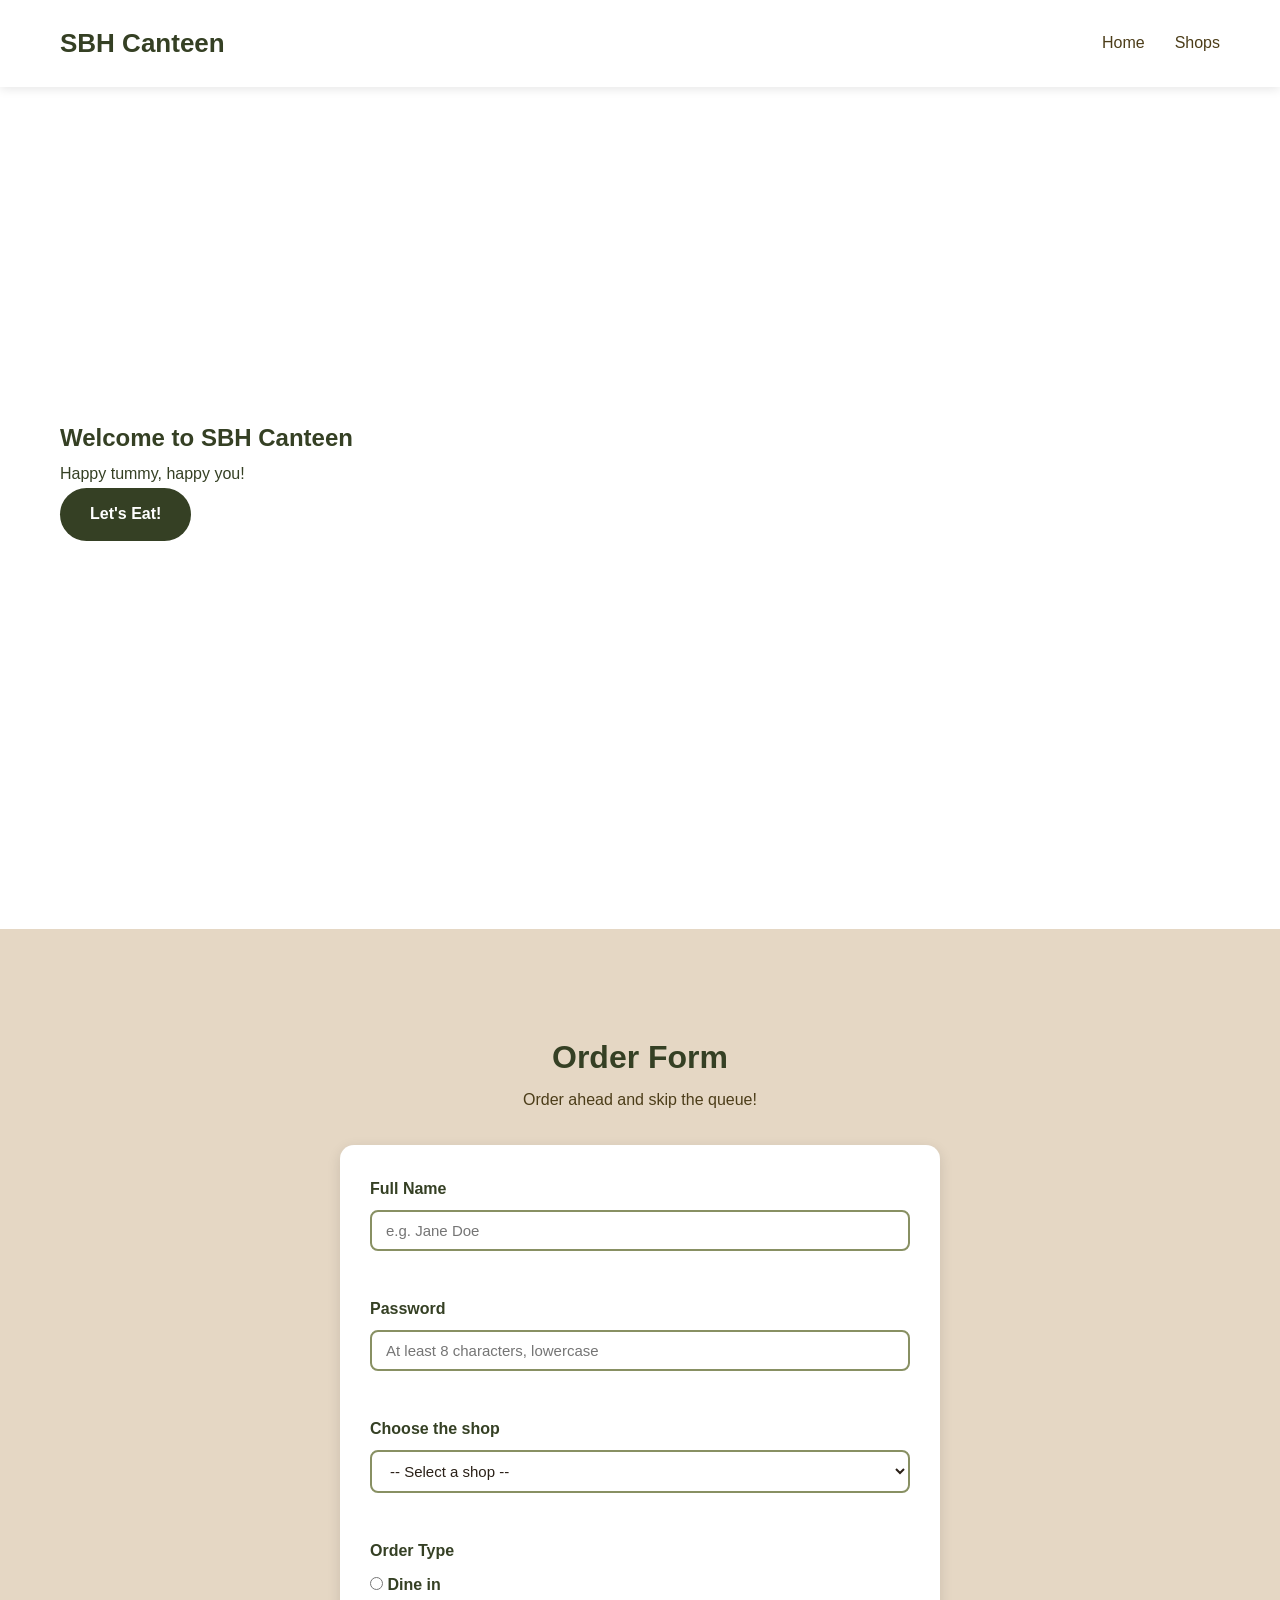
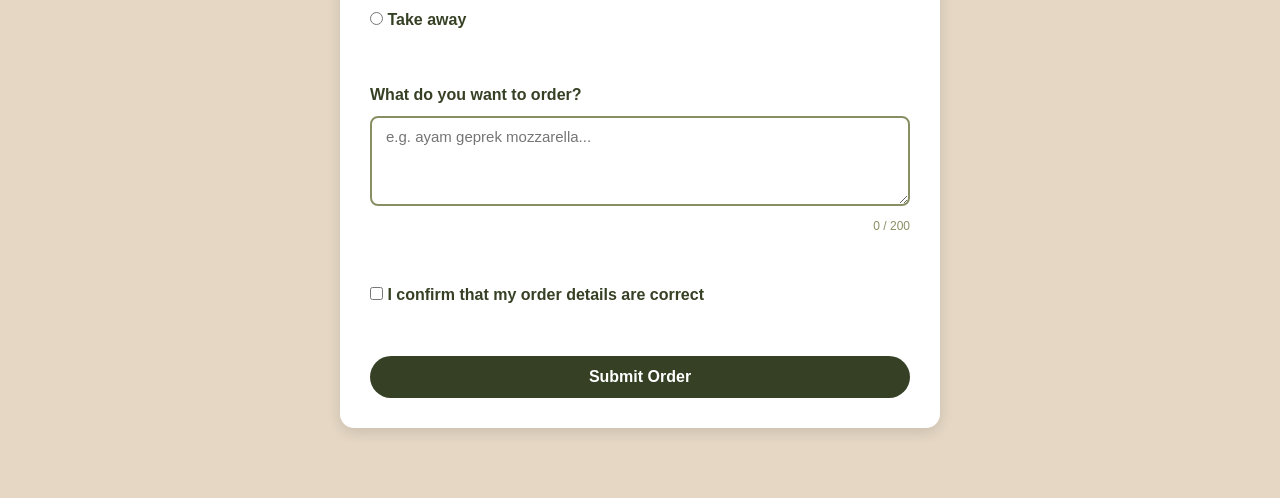
<file: index.html>
<!DOCTYPE html>
<html lang= "en">
    <head>
        <meta charset="Utf-8">
        <meta name="viewport" content="width=device-width, initial-scale=1.0">
        <title> SBH Canteen </title>
        <link rel="stylesheet" href="https://cdnjs.cloudflare.com/ajax/libs/font-awesome/6.4.0/css/all.min.css">
        <link href="https://fonts.googleapis.com/css2?family=Playfair+Display:wght@700&family=Poppins&display=swap" rel="stylesheet">
        <link rel="stylesheet" href="style.css">

        <!-- Styles for the Order form -->
        <style>
            html { scroll-behavior: smooth; }
 
            .order{
                background-color: var(--light-color);
                padding: 100px 0 70px;
                scroll-margin-top: 60px;
            }
 
            .order h2{
                text-align: center;
                font-size: 2rem;
                color: var(--primary-color);
            }
 
            .order .subtitle{
                text-align: center;
                margin-bottom: 30px;
                color: var(--dark-color);
            }
 
            .order-form{
                max-width: 600px;
                margin: 0 auto;
                background-color: var(--white);
                padding: 30px;
                border-radius: 14px;
                box-shadow: 0 4px 14px rgba(0, 0, 0, 0.12);
            }
 
            .form-group{
                margin-bottom: 20px;
            }
 
            .form-group > label,
            .form-group > .label{
                display: block;
                font-weight: bold;
                margin-bottom: 6px;
                color: var(--primary-color);
            }
 
            .order-form input[type="text"],
            .order-form input[type="password"],
            .order-form select,
            .order-form textarea{
                width: 100%;
                padding: 10px 14px;
                border: 2px solid var(--secondary-color);
                border-radius: 8px;
                font-size: 15px;
                color: var(--text-color);
                background-color: var(--white);
            }
 
            .order-form textarea{
                resize: vertical;
                min-height: 90px;
            }
 
            .order-form input:focus,
            .order-form select:focus,
            .order-form textarea:focus{
                outline: none;
                border-color: var(--primary-color);
            }
 
            .order-form .invalid{
                border-color: #b3261e;
            }
 
            .option{
                display: inline-flex;
                align-items: center;
                gap: 8px;
                margin-right: 22px;
                cursor: pointer;
            }
 
            .option input{
                accent-color: var(--primary-color);
            }
 
            .error{
                display: block;
                min-height: 20px;
                margin-top: 4px;
                font-size: 13px;
                color: #b3261e;
            }
 
            .char-count{
                display: block;
                text-align: right;
                font-size: 12px;
                color: var(--secondary-color);
            }
 
            .order-form .btn{
                width: 100%;
                font-size: 16px;
            }
 
            .success{
                display: none;
                margin-top: 18px;
                padding: 14px;
                border-radius: 8px;
                background-color: #e3f1dd;
                color: var(--primary-color);
                text-align: center;
                font-weight: bold;
            }
        </style>
    </head>
    <body>
        <main>
            <nav>
                <a href="index.html">Home</a>
                <a href="shops.html">Shops</a>
            </nav>
        </main>
        <nav class="navbar">
            <div class="container nav-container">
                <a href="#" class="logo">SBH Canteen</a>
                <div class="chicken">
                    <i class="fa-solid fa-bars"></i>
                </div>
                <ul class="nav-links">
                    <li><a href="index.html">Home</a></li>
                    <li><a href="shops.html">Shops</a></li>
                </ul>
            </div>
        </nav>

        <!-- Hero Section -->
        <section class="hero">
            <div class="container">
                <div class="hero-content">
                    <h1>Welcome to SBH Canteen</h1>
                    <p>Happy tummy, happy you!</p>
                    <div class="hero-btns">
                        <a href="shops.html" class="btn" id="letsEat">Let's Eat!</a>
                    </div>
                </div>
            </div>
        </section>

         <!-- Order Form Section -->
        <section class="order" id="order">
            <div class="container">
                <h2>Order Form</h2>
                <p class="subtitle">Order ahead and skip the queue!</p>
 
                <form class="order-form" id="orderForm" novalidate>
 
                    <!-- a. Text input -->
                    <div class="form-group">
                        <label for="fullname">Full Name</label>
                        <input type="text" id="fullname" name="fullname" placeholder="e.g. Jane Doe">
                        <span class="error" id="err-fullname"></span>
                    </div>
 
                    <!-- b. Password input -->
                    <div class="form-group">
                        <label for="password">Password</label>
                        <input type="password" id="password" name="password" placeholder="At least 8 characters, lowercase">
                        <span class="error" id="err-password"></span>
                    </div>
 
                    <!-- f. Selection -->
                    <div class="form-group">
                        <label for="menu">Choose the shop</label>
                        <select id="menu" name="menu">
                            <option value="">-- Select a shop --</option>
                            <option value="Lunch Box">Lunch Box</option>
                            <option value="Kantin Nazriel">Kantin Nazriel</option>
                            <option value="Chicken Campus">Chicken Campus</option>
                            <option value="Ayam Bakar & Penyet Cinta">Ayam Bakar & Penyet Cinta</option>
                            <option value="Warung Sehati SBH">Warung Sehati SBH</option>
                        </select>
                        <span class="error" id="err-menu"></span>
                    </div>
 
                    <!-- d. Radio -->
                    <div class="form-group">
                        <span class="label">Order Type</span>
                        <label class="option"><input type="radio" name="service" value="Dine in"> Dine in</label>
                        <label class="option"><input type="radio" name="service" value="Take away"> Take away</label>
                        <span class="error" id="err-service"></span>
                    </div>
 
                    <!-- c. Text area -->
                    <div class="form-group">
                        <label for="notes">What do you want to order?</label>
                        <textarea id="notes" name="notes" maxlength="200" placeholder="e.g. ayam geprek mozzarella..."></textarea>
                        <span class="char-count" id="notesCount">0 / 200</span>
                        <span class="error" id="err-notes"></span>
                    </div>
 
                    <!-- e. Checkbox -->
                    <div class="form-group">
                        <label class="option">
                            <input type="checkbox" id="agree" name="agree">
                            I confirm that my order details are correct
                        </label>
                        <span class="error" id="err-agree"></span>
                    </div>
 
                    <!-- g. Submit button -->
                    <button type="submit" class="btn">Submit Order</button>
 
                    <div class="success" id="successMsg"></div>
                </form>
            </div>
        </section>
 
        <script>
            /* ---------- Navbar (hamburger + Let's Eat button) ---------- */
            const chicken = document.querySelector(".chicken");
            const navLinks = document.querySelector(".nav-links");
            const letsEat = document.getElementById("letsEat");
 
            chicken.addEventListener("click", () => {
                navLinks.classList.toggle("active");
            });
 
            letsEat.addEventListener("click", (e) => {
                e.preventDefault();               // stop the link from opening menu.html
                navLinks.classList.add("active"); // open the navigation bar
            });
 
            /* ---------- Order form validation ---------- */
            const form = document.getElementById("orderForm");
            const fullname = document.getElementById("fullname");
            const password = document.getElementById("password");
            const shop = document.getElementById("shop");
            const order = document.getElementById("order");
            const agree = document.getElementById("agree");
            const notesCount = document.getElementById("notesCount");
            const successMsg = document.getElementById("successMsg");
 
            function showError(key, message, field) {
                document.getElementById("err-" + key).textContent = message;
                if (field) field.classList.toggle("invalid", message !== "");
            }
 
            function validateForm() {
                let valid = true;
 
                // Text input
                const name = fullname.value.trim();
                let msg = "";
                if (name === "") msg = "Please enter your name.";
                else if (name.length < 3) msg = "Name must be at least 3 characters.";
                else if (!/^[A-Za-z\s.'-]+$/.test(name)) msg = "Name can only contain letters.";
                showError("fullname", msg, fullname);
                if (msg) valid = false;
 
                // Password input
                const pass = password.value;
                msg = "";
                if (pass === "") msg = "Please enter a password.";
                else if (pass.length < 8) msg = "Password must be at least 8 letters.";
                else if (!/[A-Z]/.test(pass) || !/\d/.test(pass)) msg = "Password must contain 8 lowercase letters.";
                showError("password", msg, password);
                if (msg) valid = false;
 
                // Selection
                msg = shop.value === "" ? "Please choose a shop." : "";
                showError("shop", msg, shop);
                if (msg) valid = false;
 
                // Radio
                msg = form.querySelector('input[name="service"]:checked') ? "" : "Please choose dine in or take away.";
                showError("service", msg);
                if (msg) valid = false;
 
                // Text area
                msg = notes.value.length > 200 ? "Notes cannot be longer than 200 characters." : "";
                showError("notes", msg, notes);
                if (msg) valid = false;
 
                // Checkbox
                msg = agree.checked ? "" : "You need to confirm your order details.";
                showError("agree", msg);
                if (msg) valid = false;
 
                return valid;
            }
 
            notes.addEventListener("input", () => {
                notesCount.textContent = notes.value.length + " / 200";
            });
 
            form.addEventListener("submit", (e) => {
                e.preventDefault();
                successMsg.style.display = "none";
 
                if (validateForm()) {
                    const service = form.querySelector('input[name="service"]:checked').value;
                    successMsg.textContent =
                        "Thank you, " + fullname.value.trim() + "! Your order for " +
                        shop.value + " (" + service + ") has been received.";
                    successMsg.style.display = "block";
                    form.reset();
                    notesCount.textContent = "0 / 200";
                }
            });
 
            // Clear an error as soon as the user fixes the field
            form.addEventListener("input", () => {
                if (successMsg.style.display === "block") return;
            });
            [fullname, password, menu, notes].forEach((field) => {
                field.addEventListener("input", () => field.classList.remove("invalid"));
            });
        </script>
    </body>
</html>
</file>
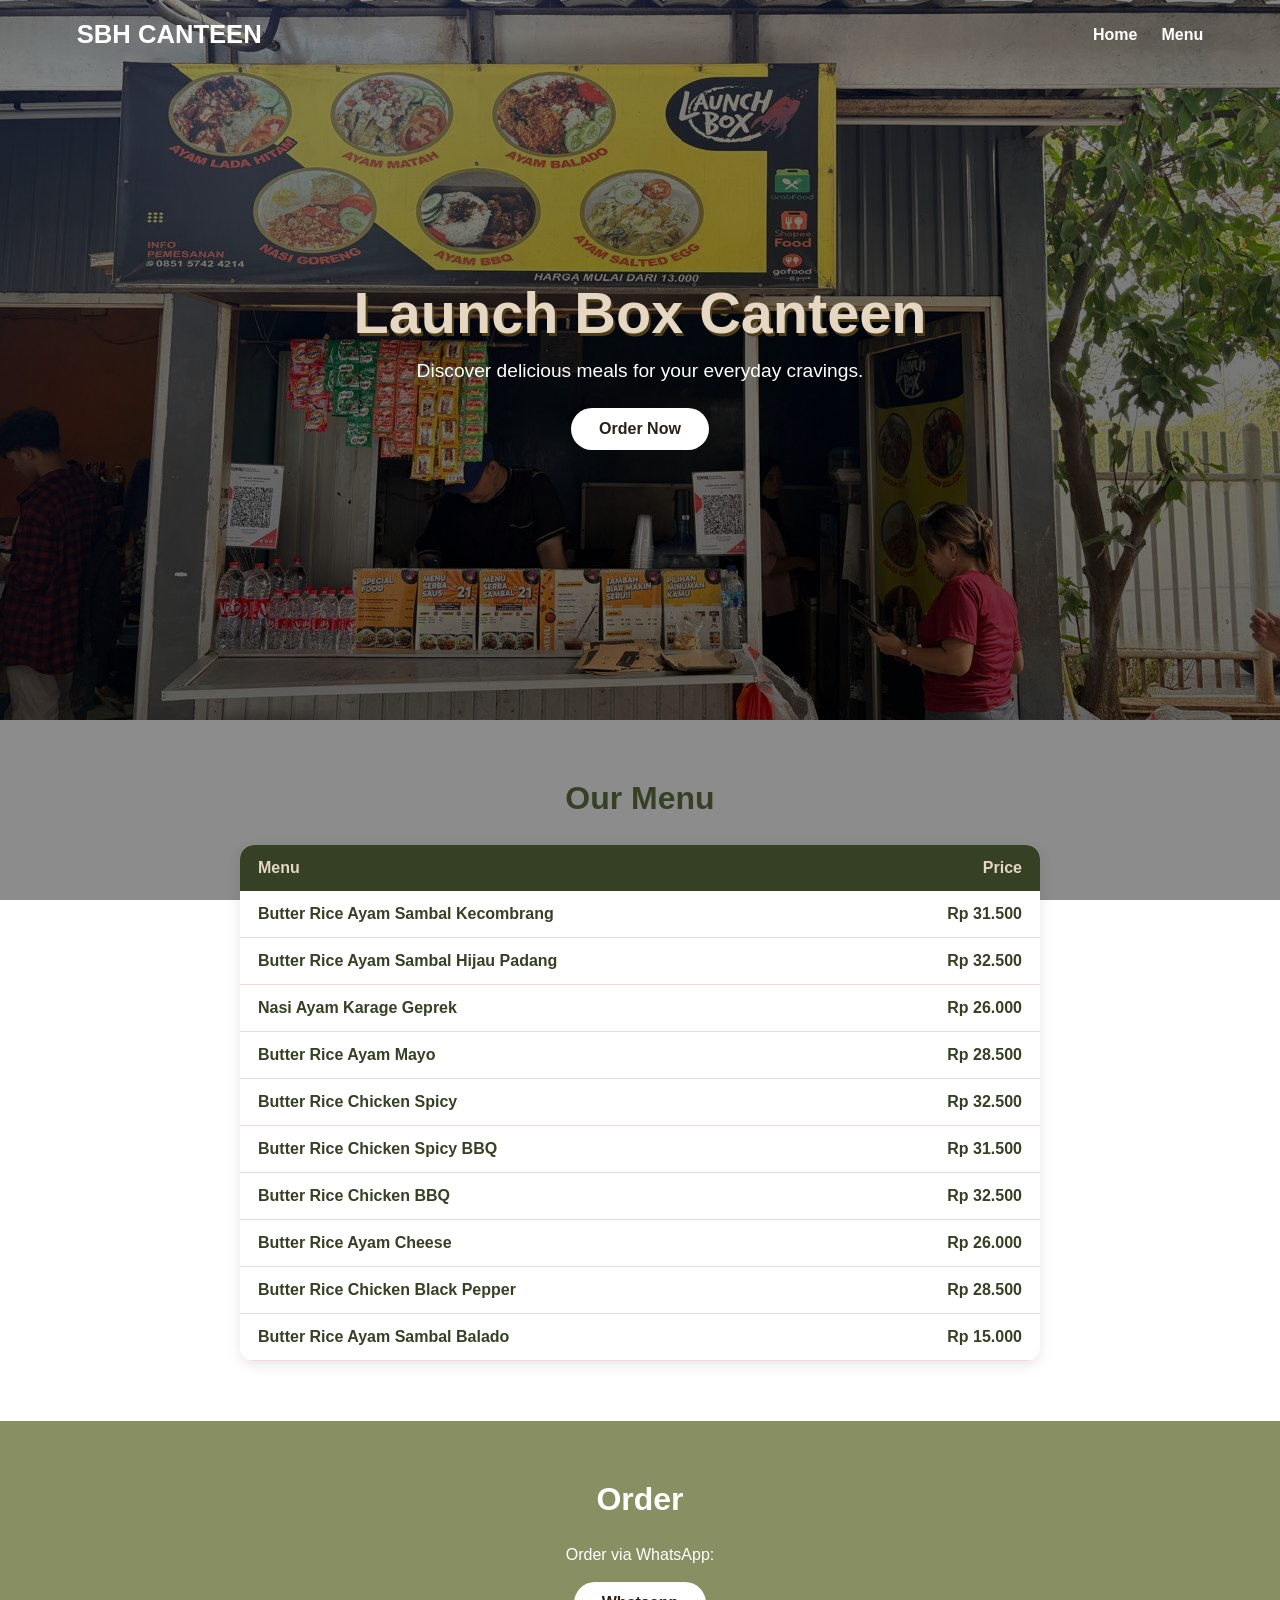
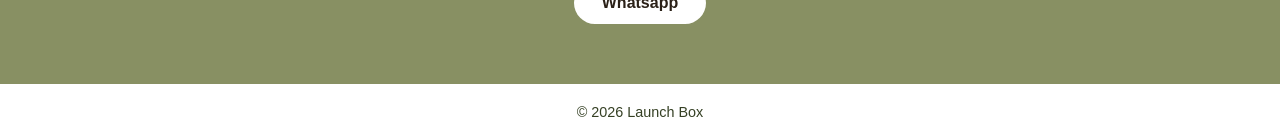
<file: index2.html>
<!DOCTYPE html>
<html lang="en">
<head>
    <meta charset="UTF-8">
    <meta name="viewport" content="width=device-width, initial-scale=1.0">
    <title>SBH Canteen</title>
    <link rel="stylesheet" href="style2.css">
</head>
<body>

    <header class="hero">
        <nav class="nav">
            <span class="logo">SBH CANTEEN</span>
            <ul>
                <li><a href="index.html">Home</a></li>
                <li><a href="#menu">Menu</a></li>
            </ul>
        </nav>
        <div class="hero-text">
            <h1>Launch Box Canteen</h1>
            <p>Discover delicious meals for your everyday cravings.</p>
            <a class="btn" href="#order">Order Now</a>
        </div>
    </header>

    <main>
        <section id="menu" class="section">
            <h2>Our Menu</h2>
            <div class="table-wrap">
                <table class="menu-table">
                    <thead>
                        <tr>
                            <th>Menu</th>
                            <th>Price</th>
                        </tr>
                    </thead>
                    <tbody>
                        <tr>
                            <td>Butter Rice Ayam Sambal Kecombrang</td>
                            <td>Rp 31.500</td>
                        </tr>
                        <tr>
                            <td>Butter Rice Ayam Sambal Hijau Padang</td>
                            <td>Rp 32.500</td>
                        </tr>
                        <tr>
                            <td>Nasi Ayam Karage Geprek</td>
                            <td>Rp 26.000</td>
                        </tr>
                        <tr>
                            <td>Butter Rice Ayam Mayo</td>
                            <td>Rp 28.500</td>
                        </tr>
                        <tr>
                            <td>Butter Rice Chicken Spicy</td>
                            <td>Rp 32.500</td>
                        </tr>
                         <tr>
                            <td>Butter Rice Chicken Spicy BBQ</td>
                            <td>Rp 31.500</td>
                        </tr>
                        <tr>
                            <td>Butter Rice Chicken BBQ</td>
                            <td>Rp 32.500</td>
                        </tr>
                        <tr>
                            <td>Butter Rice Ayam Cheese</td>
                            <td>Rp 26.000</td>
                        </tr>
                        <tr>
                            <td>Butter Rice Chicken Black Pepper</td>
                            <td>Rp 28.500</td>
                        </tr>
                        <tr>
                            <td>Butter Rice Ayam Sambal Balado</td>
                            <td>Rp 15.000</td>
                        </tr>
                    </tbody>
                </table>
            </div>
        </section>

        <section id="order" class="section order">
            <h2>Order</h2>
            <p>Order via WhatsApp:</p>
            <a class="btn" href="https://wa.me/6285157424214" target="_blank">Whatsapp</a>
        </section>
    </main>

    <footer>
        <p>© 2026  Launch Box</p>
    </footer>

</body>
</html>
</file>
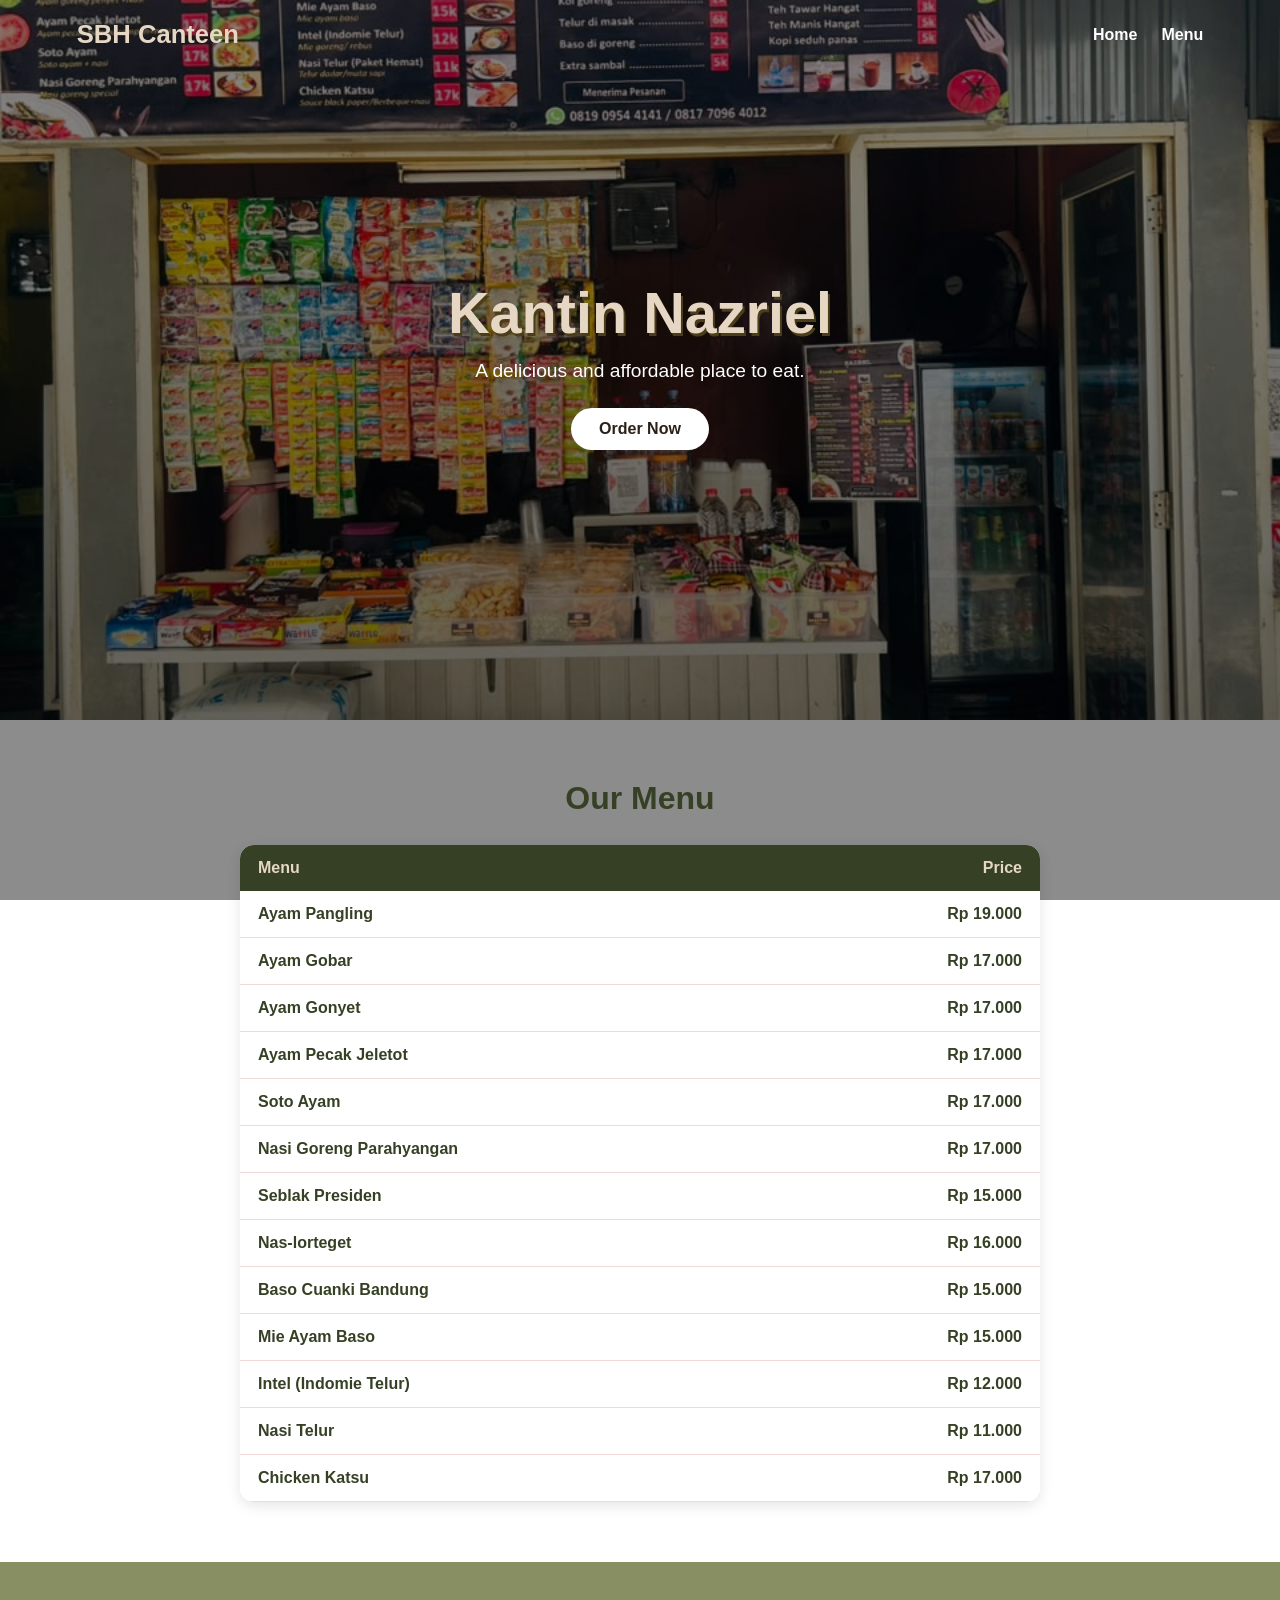
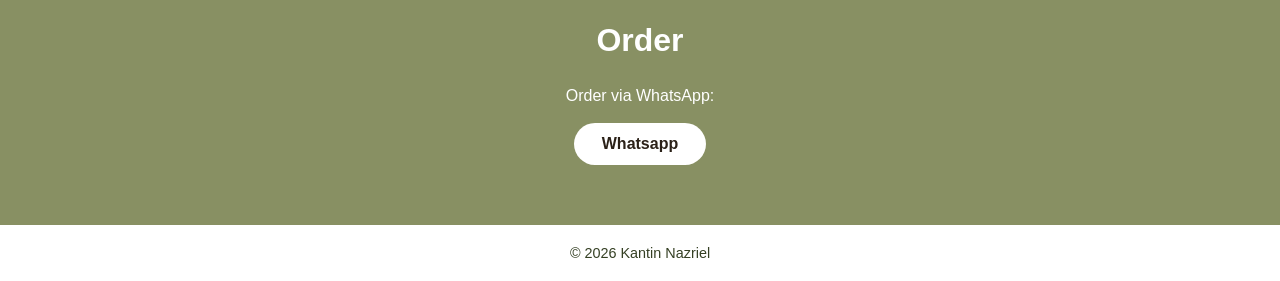
<file: index3.html>
<!DOCTYPE html>
<html lang="en">
<head>
  <meta charset="UTF-8">
  <meta name="viewport" content="width=device-width, initial-scale=1.0">
  <title>Kantin Nazriel</title>
  <link rel="stylesheet" href="style3.css">
</head>
<body>

  <!-- HEADER with canteen picture -->
  <header class="hero">
    <nav class="nav">
      <span class="logo">SBH Canteen</span>
      <ul>
        <li><a href="index.html">Home</a></li>
        <li><a href="#menu">Menu</a></li>
      </ul>
    </nav>
    <div class="hero-text">
      <h1>Kantin Nazriel</h1>
      <p>A delicious and affordable place to eat.</p>
      <a class="btn" href="#order">Order Now</a>
    </div>
  </header>

  <main>
    <section id="menu" class="section">
      <h2>Our Menu</h2>
      <div class="table-wrap">
        <table class="menu-table">
          <thead>
            <tr>
              <th>Menu</th>
              <th>Price</th>
            </tr>
          </thead>
          <tbody>
            <tr>
              <td>Ayam Pangling</td>
              <td>Rp 19.000</td>
            </tr>
            <tr>
              <td>Ayam Gobar</td>
              <td>Rp 17.000</td>
            </tr>
            <tr>
              <td>Ayam Gonyet</td>
              <td>Rp 17.000</td>
            </tr>
            <tr>
              <td>Ayam Pecak Jeletot</td>
              <td>Rp 17.000</td>
            </tr>
            <tr>
              <td>Soto Ayam</td>
              <td>Rp 17.000</td>
            </tr>
            <tr>
              <td>Nasi Goreng Parahyangan</td>
              <td>Rp 17.000</td>
            </tr>
            <tr>
              <td>Seblak Presiden</td>
              <td>Rp 15.000</td>
            </tr>
            <tr>
              <td>Nas-lorteget</td>
              <td>Rp 16.000</td>
            </tr>
            <tr>
              <td>Baso Cuanki Bandung</td>
              <td>Rp 15.000</td>
            </tr>
            <tr>
              <td>Mie Ayam Baso</td>
              <td>Rp 15.000</td>
            </tr>
            <tr>
              <td>Intel (Indomie Telur)</td>
              <td>Rp 12.000</td>
            </tr>
            <tr>
              <td>Nasi Telur</td>
              <td>Rp 11.000</td>
            </tr>
            <tr>
              <td>Chicken Katsu</td>
              <td>Rp 17.000</td>
            </tr>
          </tbody>
        </table>
      </div>
    </section>

    <section id="order" class="section order">
      <h2>Order</h2>
      <p>Order via WhatsApp:</p>
      <a class="btn" href="https://wa.me/6281909544141" target="_blank">Whatsapp</a>
    </section>
  </main>

  <footer>
    <p>&copy; 2026 Kantin Nazriel </p>
  </footer>

</body>
</html>
</file>
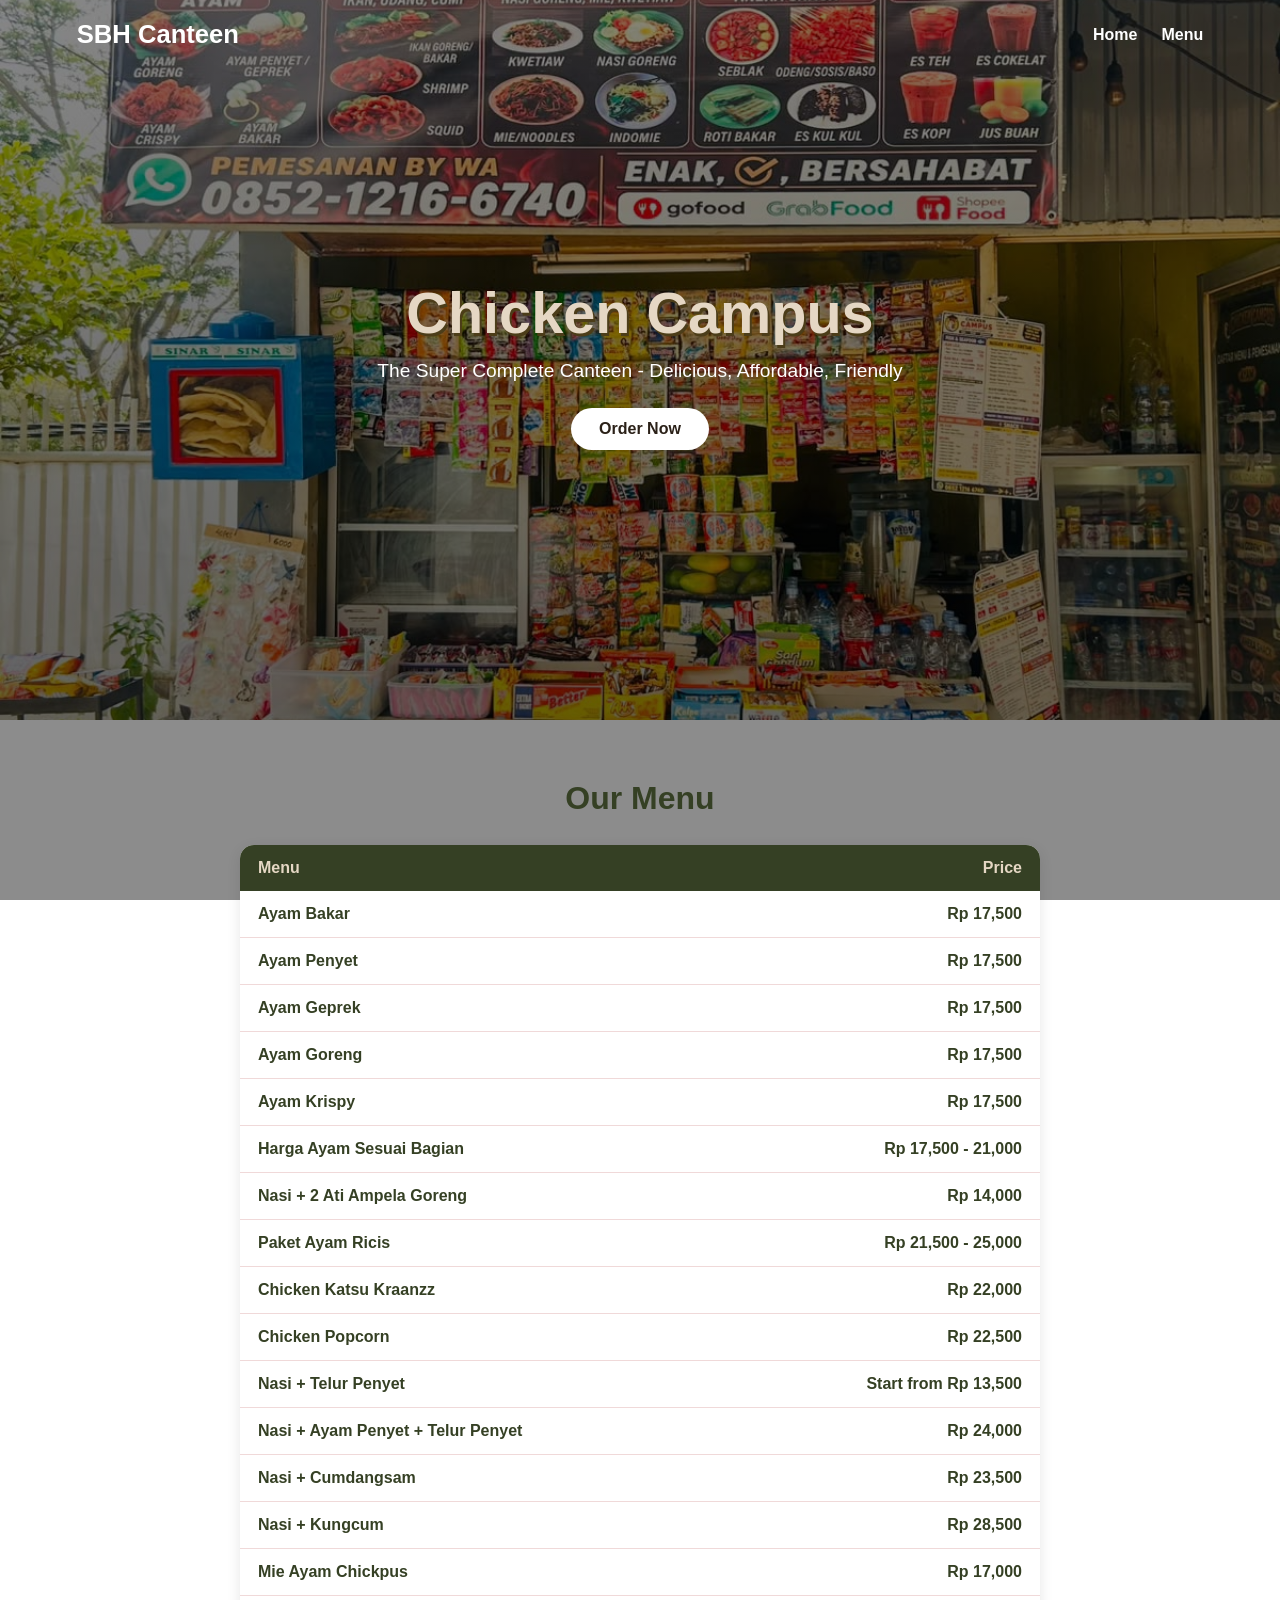
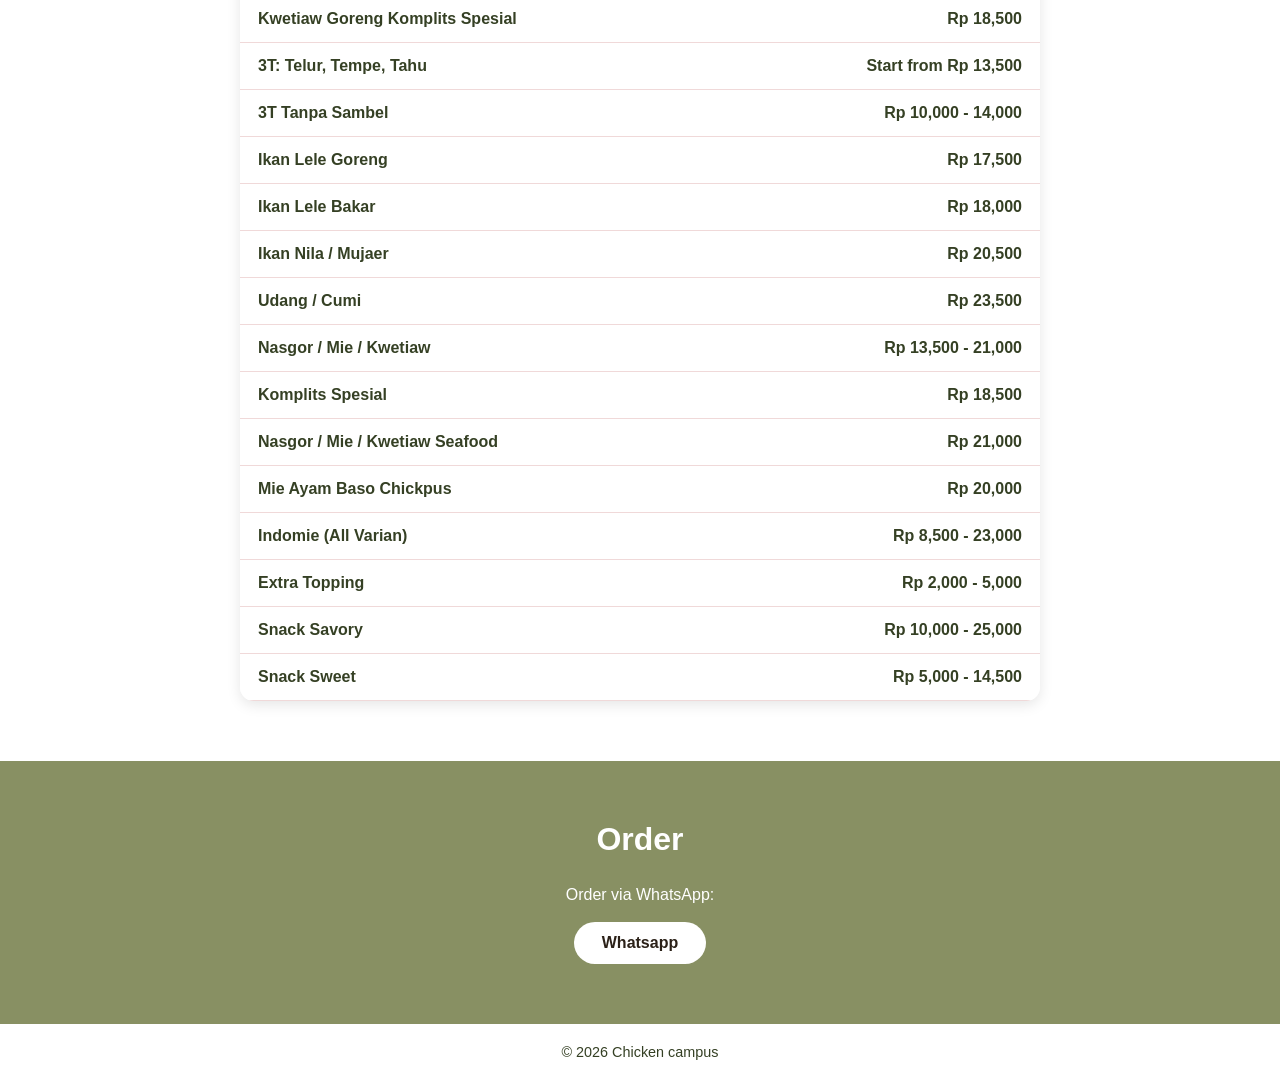
<file: index4.html>
<!DOCTYPE html>
<html lang="en">
<head>
  <meta charset="UTF-8">
  <meta name="viewport" content="width=device-width, initial-scale=1.0">
  <title>Chicken Campus</title>
  <link rel="stylesheet" href="style4.css">
</head>
<body>

  <!-- HEADER with canteen picture -->
  <header class="hero">
    <nav class="nav">
      <span class="logo">SBH Canteen</span>
      <ul>
        <li><a href="index.html">Home</a></li>
        <li><a href="#menu">Menu</a></li>
      </ul>
    </nav>
    <div class="hero-text">
      <h1>Chicken Campus</h1>
      <p>The Super Complete Canteen - Delicious, Affordable, Friendly</p>
      <a class="btn" href="#order">Order Now</a>
    </div>
  </header>

<main>
  <section id="menu" class="section">
    <h2>Our Menu</h2>
    <div class="table-wrap">
      <table class="menu-table">
        <thead>
          <tr>
            <th>Menu</th>
            <th>Price</th>
          </tr>
        </thead>
        <tbody>
          <tr>
            <td>Ayam Bakar</td>
            <td>Rp 17,500</td>
          </tr>
          <tr>
            <td>Ayam Penyet</td>
            <td>Rp 17,500</td>
          </tr>
          <tr>
            <td>Ayam Geprek</td>
            <td>Rp 17,500</td>
          </tr>
          <tr>
            <td>Ayam Goreng</td>
            <td>Rp 17,500</td>
          </tr>
          <tr>
            <td>Ayam Krispy</td>
            <td>Rp 17,500</td>
          </tr>
          <tr>
            <td>Harga Ayam Sesuai Bagian</td>
            <td>Rp 17,500 - 21,000</td>
          </tr>
          <tr>
            <td>Nasi + 2 Ati Ampela Goreng</td>
            <td>Rp 14,000</td>
          </tr>
          <tr>
            <td>Paket Ayam Ricis</td>
            <td>Rp 21,500 - 25,000</td>
          </tr>
          <tr>
            <td>Chicken Katsu Kraanzz</td>
            <td>Rp 22,000</td>
          </tr>
          <tr>
            <td>Chicken Popcorn</td>
            <td>Rp 22,500</td>
          </tr>
          <tr>
            <td>Nasi + Telur Penyet</td>
            <td>Start from Rp 13,500</td>
          </tr>
          <tr>
            <td>Nasi + Ayam Penyet + Telur Penyet</td>
            <td>Rp 24,000</td>
          </tr>
          <tr>
            <td>Nasi + Cumdangsam</td>
            <td>Rp 23,500</td>
          </tr>
          <tr>
            <td>Nasi + Kungcum</td>
            <td>Rp 28,500</td>
          </tr>
          <tr>
            <td>Mie Ayam Chickpus</td>
            <td>Rp 17,000</td>
          </tr>
          <tr>
            <td>Kwetiaw Goreng Komplits Spesial</td>
            <td>Rp 18,500</td>
          </tr>
          <tr>
            <td>3T: Telur, Tempe, Tahu</td>
            <td>Start from Rp 13,500</td>
          </tr>
          <tr>
            <td>3T Tanpa Sambel</td>
            <td>Rp 10,000 - 14,000</td>
          </tr>
          <tr>
            <td>Ikan Lele Goreng</td>
            <td>Rp 17,500</td>
          </tr>
          <tr>
            <td>Ikan Lele Bakar</td>
            <td>Rp 18,000</td>
          </tr>
          <tr>
            <td>Ikan Nila / Mujaer</td>
            <td>Rp 20,500</td>
          </tr>
          <tr>
            <td>Udang / Cumi</td>
            <td>Rp 23,500</td>
          </tr>
          <tr>
            <td>Nasgor / Mie / Kwetiaw</td>
            <td>Rp 13,500 - 21,000</td>
          </tr>
          <tr>
            <td>Komplits Spesial</td>
            <td>Rp 18,500</td>
          </tr>
          <tr>
            <td>Nasgor / Mie / Kwetiaw Seafood</td>
            <td>Rp 21,000</td>
          </tr>
          <tr>
            <td>Mie Ayam Baso Chickpus</td>
            <td>Rp 20,000</td>
          </tr>
          <tr>
            <td>Indomie (All Varian)</td>
            <td>Rp 8,500 - 23,000</td>
          </tr>
          <tr>
            <td>Extra Topping</td>
            <td>Rp 2,000 - 5,000</td>
          </tr>
          <tr>
            <td>Snack Savory</td>
            <td>Rp 10,000 - 25,000</td>
          </tr>
          <tr>
            <td>Snack Sweet</td>
            <td>Rp 5,000 - 14,500</td>
          </tr>
        </tbody>
      </table>
    </div>
  </section>

  <section id="order" class="section order">
    <h2>Order</h2>
    <p>Order via WhatsApp:</p>
    <a class="btn" href="https://wa.me/6285212166740" target="_blank">Whatsapp</a>
  </section>
</main>

  <footer>
    <p>&copy; 2026 Chicken campus</p>
  </footer>

</body>
</html>
</file>
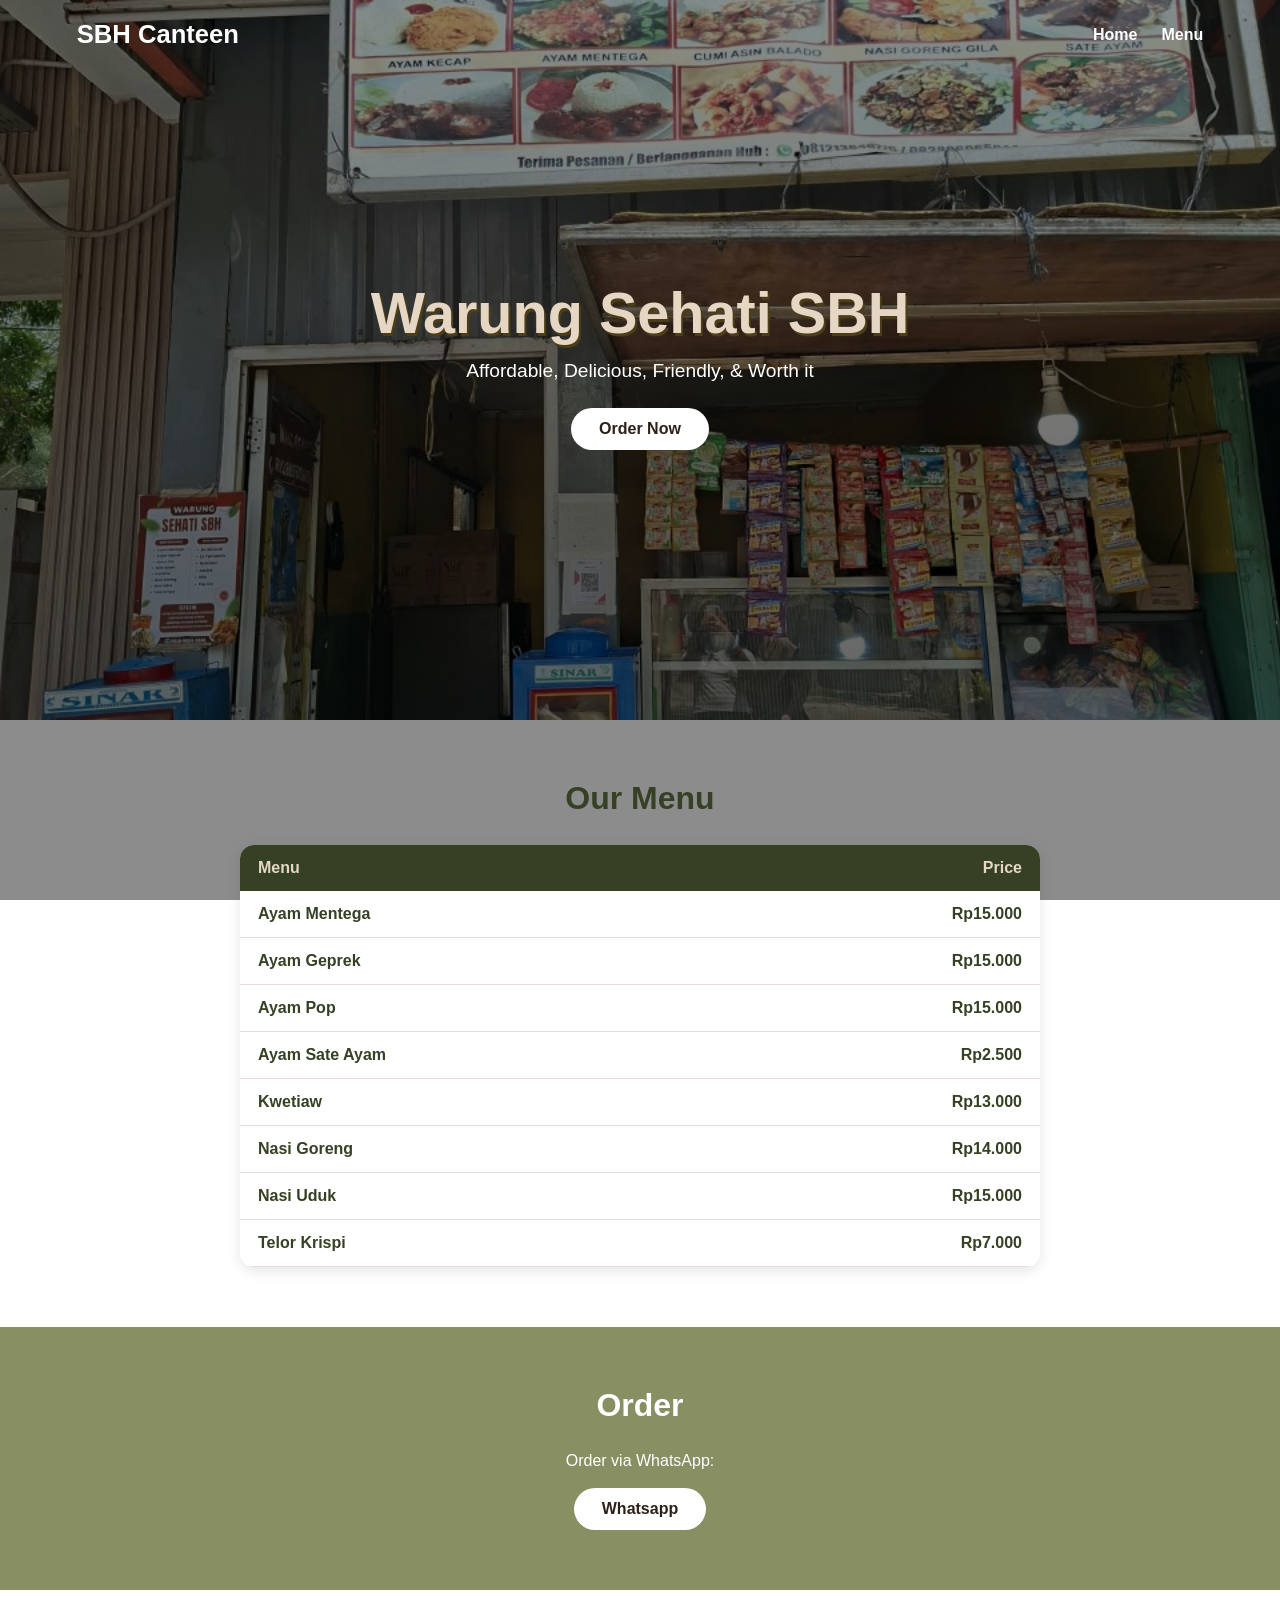
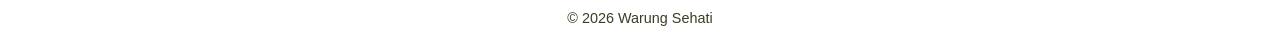
<file: index5.html>
<!DOCTYPE html>
<html lang="en">
<head>
  <meta charset="UTF-8">
  <meta name="viewport" content="width=device-width, initial-scale=1.0">
  <title>Warung Sehati SBH</title>
  <link rel="stylesheet" href="style5.css">
</head>
<body>

  <!-- HEADER with canteen picture -->
  <header class="hero">
    <nav class="nav">
      <span class="logo">SBH Canteen</span>
      <ul>
        <li><a href="index.html">Home</a></li>
        <li><a href="#menu">Menu</a></li>
      </ul>
    </nav>
    <div class="hero-text">
      <h1>Warung Sehati SBH</h1>
      <p>Affordable, Delicious, Friendly, & Worth it</p>
      <a class="btn" href="#order">Order Now</a>
    </div>
  </header>

<main>
    <section id="menu" class="section">
      <h2>Our Menu</h2>
      <div class="table-wrap">
        <table class="menu-table">
          <thead>
            <tr>
              <th>Menu</th>
              <th>Price</th>
            </tr>
          </thead>
          <tbody>
            <tr>
              <td>Ayam Mentega</td>
              <td>Rp15.000</td>
            </tr>
            <tr>
              <td>Ayam Geprek</td>
              <td>Rp15.000</td>
            </tr>
            <tr>
              <td>Ayam Pop</td>
              <td>Rp15.000</td>
            </tr>
            <tr>
              <td>Ayam Sate Ayam</td>
              <td>Rp2.500</td>
            </tr>
            <tr>
              <td>Kwetiaw</td>
              <td>Rp13.000</td>
            </tr>
            <tr>
              <td>Nasi Goreng</td>
              <td>Rp14.000</td>
            </tr>
            <tr>
              <td>Nasi Uduk</td>
              <td>Rp15.000</td>
            </tr>
            <tr>
              <td>Telor Krispi</td>
              <td>Rp7.000</td>
            </tr>
          </tbody>
        </table>
      </div>
    </section>
    

    <section id="order" class="section order">
    <h2>Order</h2>
    <p>Order via WhatsApp:</p>
    <a class="btn" href="https://wa.me/6283896065844" target="_blank">Whatsapp</a>
  </section>
</main>

  <footer>
    <p>&copy; 2026 Warung Sehati</p>
  </footer>

</body>
</html>
</file>
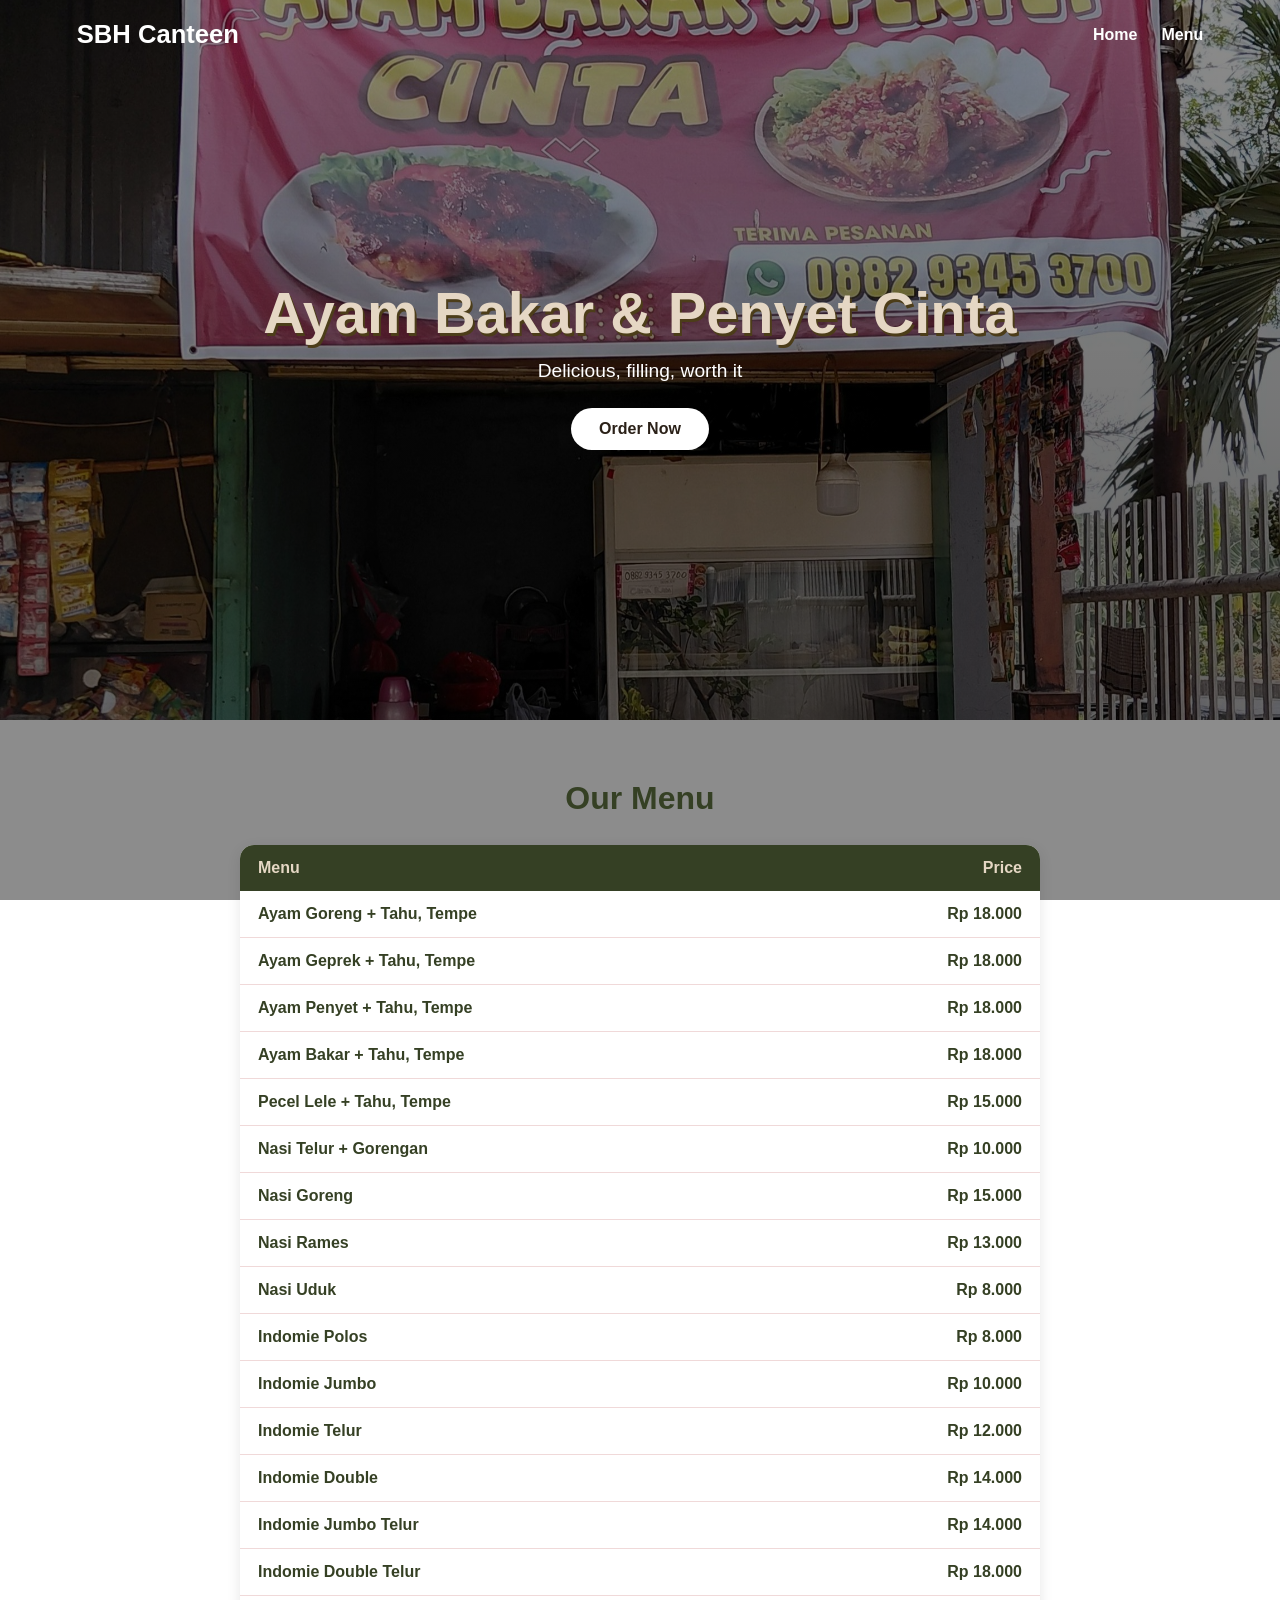
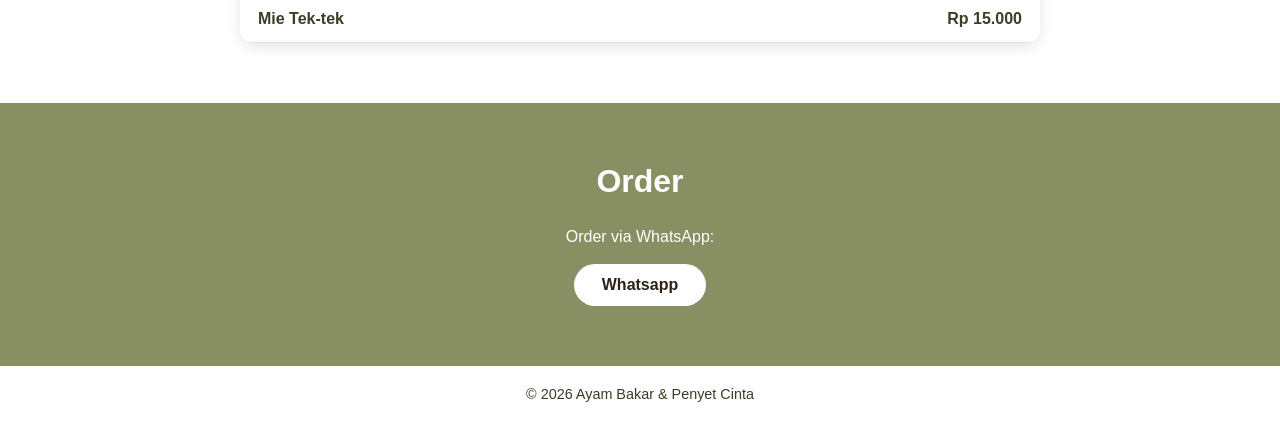
<file: menu.html>
<!DOCTYPE html>
<html lang="en">
<head>
  <meta charset="UTF-8">
  <meta name="viewport" content="width=device-width, initial-scale=1.0">
  <title>Ayam Bakar & Penyet Cinta</title>
  <link rel="stylesheet" href="ayambakar.css">
</head>
<body>

  <!-- HEADER with canteen picture -->
  <header class="hero">
    <nav class="nav">
      <span class="logo">SBH Canteen</span>
      <ul>
        <li><a href="index.html">Home</a></li>
        <li><a href="#menu">Menu</a></li>
      </ul>
    </nav>
    <div class="hero-text">
      <h1>Ayam Bakar &amp; Penyet Cinta</h1>
      <p>Delicious, filling, worth it</p>
      <a class="btn" href="#order">Order Now</a>
    </div>
  </header>

   <main>
    <section id="menu" class="section">
      <h2>Our Menu</h2>
      <div class="table-wrap">
        <table class="menu-table">
          <thead>
            <tr>
              <th>Menu</th>
              <th>Price</th>
            </tr>
          </thead>
          <tbody>
            <tr>
              <td>Ayam Goreng + Tahu, Tempe</td>
              <td>Rp 18.000</td>
            </tr>
            <tr>
              <td>Ayam Geprek + Tahu, Tempe</td>
              <td>Rp 18.000</td>
            </tr>
            <tr>
              <td>Ayam Penyet + Tahu, Tempe</td>
              <td>Rp 18.000</td>
            </tr>
            <tr>
              <td>Ayam Bakar + Tahu, Tempe</td>
              <td>Rp 18.000</td>
            </tr>
            <tr>
              <td>Pecel Lele + Tahu, Tempe</td>
              <td>Rp 15.000</td>
            </tr>
            <tr>
              <td>Nasi Telur + Gorengan</td>
              <td>Rp 10.000</td>
            </tr>
            <tr>
              <td>Nasi Goreng</td>
              <td>Rp 15.000</td>
            </tr>
            <tr>
              <td>Nasi Rames</td>
              <td>Rp 13.000</td>
            </tr>
             <tr>
              <td>Nasi Uduk</td>
              <td>Rp 8.000</td>
            </tr>
            <tr>
              <td>Indomie Polos</td>
              <td>Rp 8.000</td>
            </tr>
            <tr>
              <td>Indomie Jumbo</td>
              <td>Rp 10.000</td>
            </tr>
            <tr>
              <td>Indomie Telur</td>
              <td>Rp 12.000</td>
            </tr>
            <tr>
              <td>Indomie Double</td>
              <td>Rp 14.000</td>
            </tr>
            <tr>
              <td>Indomie Jumbo Telur</td>
              <td>Rp 14.000</td>
            </tr>
            <tr>
              <td>Indomie Double Telur</td>
              <td>Rp 18.000</td>
            </tr>
            <tr>
              <td>Mie Tek-tek</td>
              <td>Rp 15.000</td>
            </tr>
          </tbody>
        </table>
      </div>
    </section>


    <section id="order" class="section order">
      <h2>Order</h2>
      <p>Order via WhatsApp:</p>
      <a class="btn" href="https://wa.me/6288293453700" target="_blank">Whatsapp</a>
    </section>
  </main>

  <footer>
    <p>&copy; 2026 Ayam Bakar &amp; Penyet Cinta</p>
  </footer>

</body>
</html>
</file>
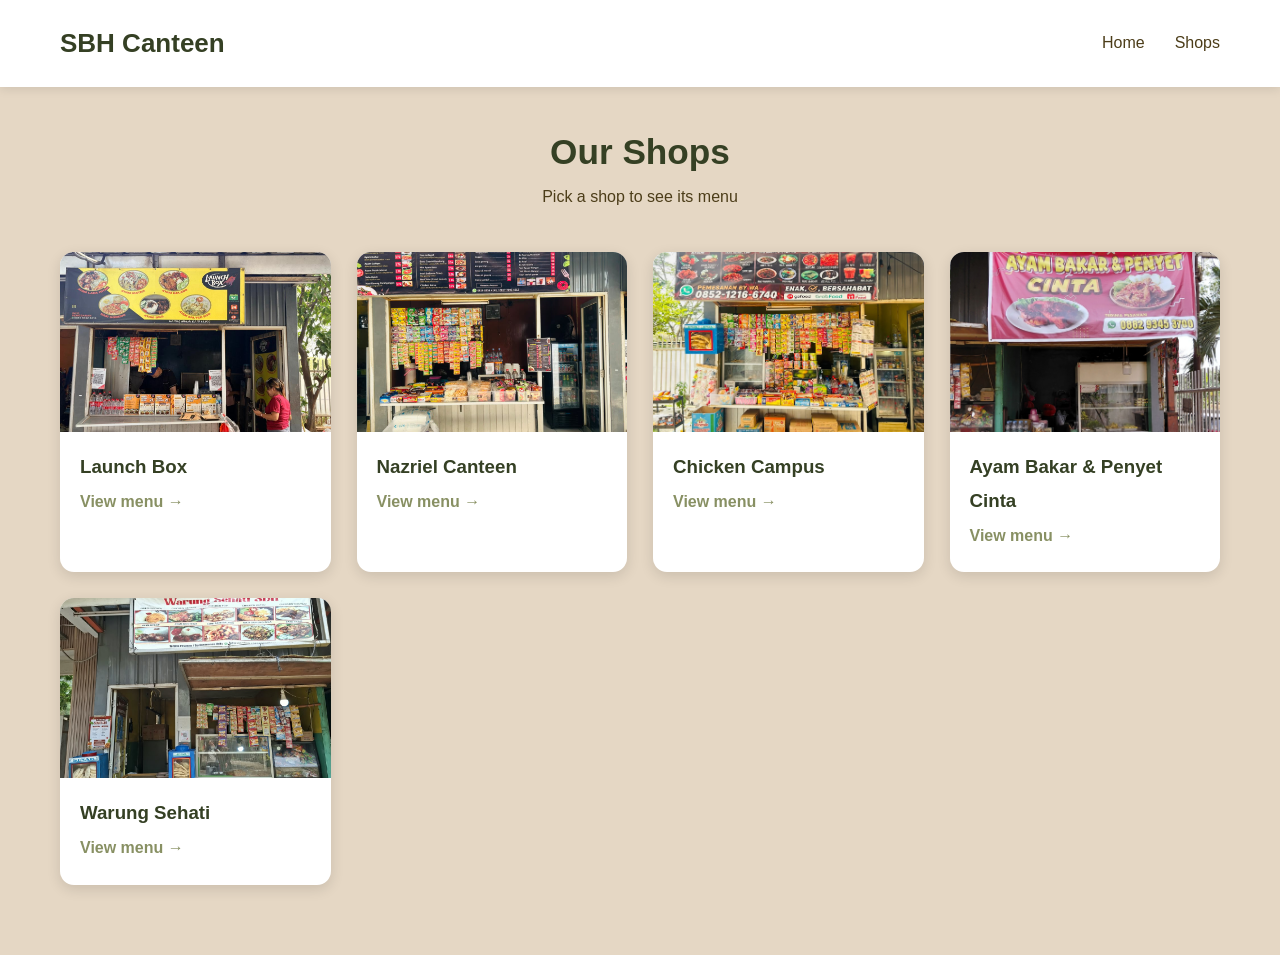
<file: shops.html>
<!DOCTYPE html>
<html lang="en">
    <head>
        <meta charset="UTF-8">
        <meta name="viewport" content="width=device-width, initial-scale=1.0">
        <title>Shops - SBH Canteen</title>
        <link rel="stylesheet" href="https://cdnjs.cloudflare.com/ajax/libs/font-awesome/6.4.0/css/all.min.css">
        <link href="https://fonts.googleapis.com/css2?family=Playfair+Display:wght@700&family=Poppins&display=swap" rel="stylesheet">
        <link rel="stylesheet" href="shops.css">
 
    </head>
    <body>
        <nav class="navbar">
            <div class="container nav-container">
                <a href="index.html" class="logo">SBH Canteen</a>
                <div class="chicken">
                    <i class="fa-solid fa-bars"></i>
                </div>
                <ul class="nav-links">
                    <li><a href="index.html">Home</a></li>
                    <li><a href="shops.html">Shops</a></li>
                </ul>
            </div>
        </nav>
 
        <section class="shops">
            <div class="container">
                <h1>Our Shops</h1>
                <p class="subtitle">Pick a shop to see its menu</p>
 
                <div class="shop-grid">
 
                    <!-- Shop 1: click goes to the shop page -->
                    <a href="index2.html" class="shop-card">
                        <div class="shop-img" style="background-image: url('launchbox.jpeg');"></div>
                        <div class="shop-info">
                            <h3>Launch Box</h3>
                            <span class="shop-link">View menu &rarr;</span>
                        </div>
                    </a>

                    <a href="index3.html" class="shop-card">
                        <div class="shop-img" style="background-image: url('menu-nazriel.jpeg');"></div>
                        <div class="shop-info">
                            <h3>Nazriel Canteen</h3>
                            <span class="shop-link">View menu &rarr;</span>
                        </div>
                    </a>

                    <a href="index4.html" class="shop-card">
                        <div class="shop-img" style="background-image: url('chicken-campus.jpeg');"></div>
                        <div class="shop-info">
                            <h3>Chicken Campus</h3>
                            <span class="shop-link">View menu &rarr;</span>
                        </div>
                    </a>

                    <a href="menu.html" class="shop-card">
                        <div class="shop-img" style="background-image: url('foto-kantin.jpg');"></div>
                        <div class="shop-info">
                            <h3>Ayam Bakar &amp; Penyet Cinta</h3>
                            <span class="shop-link">View menu &rarr;</span>
                        </div>
                    </a>

                    <a href="index5.html" class="shop-card">
                        <div class="shop-img" style="background-image: url('Warung-Sehati-SBH.jpeg');"></div>
                        <div class="shop-info">
                            <h3>Warung Sehati</h3>
                            <span class="shop-link">View menu &rarr;</span>
                        </div>
                    </a>
 
                </div>
            </div>
        </section>
 
        <script>
            const chicken = document.querySelector(".chicken");
            const navLinks = document.querySelector(".nav-links");
 
            chicken.addEventListener("click", () => {
                navLinks.classList.toggle("active");
            });
        </script>
    </body>
</html>
</file>
<file: style.css>
*{
    padding: 0;
    margin: 0;
    font-family: Verdana, Geneva, Tahoma, sans-serif;
    box-sizing: border-box;
}

:root{
    --primary-color: #354024;
    --secondary-color: #889063;
    --dark-color: #4C3D19;
    --light-color: #e5d7c4;
    --white: #FFFFFF;
    --text-color: #2B2118;
}

body{
    color: var(--primary-color);
    line-height: 1.8;
}

.container{
    width: 100%;
    max-width: 1200px;
    margin: 0 auto;
    padding: 0 20px;
}

/* Navbar */
.navbar{
    background-color: var(--white);
    padding: 20px 0;
    box-shadow: 0 2px 10px rgba(0, 0, 0, 0.1);
    position:fixed;
    top:0;
    width:100%;
    z-index: 9999;
}

.nav-container{
    display: flex;
    justify-content: space-between;
    align-items: center;
}

.logo{
    font-size: 26px;
    font-weight: bold;
    color: var(--primary-color);
    text-decoration: none;
}

.nav-links{
    display: flex;
    list-style: none;
}

.nav-links li{
    margin-left: 30px;
}

.nav-links a{
    text-decoration: none;
    color: var(--dark-color);
    font-weight: 500;
    position: relative;
    transition: color 0.3s linear;
}

.nav-links a:hover{
    color: var(--primary-color);
}

.nav-links a::after{
    content: '';
    position: absolute;
    width: 0%;
    height: 2px;
    background-color: var(--primary-color);
    left: 0;
    bottom: -5px;
    transition: width 0.3s linear;
}

.nav-links a:hover::after{
    width: 100%;
}

.chicken{
    display:none;
    cursor:pointer;
    font-size: 24px;
}

.btn{
    background-color: var(--primary-color);
    display: inline-block; 
    color: var(--white);
    padding: 12px 30px;
    border: none;
    border-radius: 30px;
    cursor: pointer;
    text-decoration: none;
    font-weight: bold;
    transition: all 0.3s linear;
}

.btn:hover{
    background-color: var(--secondary-color);
    transform: translateY(-3px);
}

.btn-outline{
    background-color: transparent;
    border: 2px solid var(--primary-color);
    color: var(--primary-color);
}

.btn-outline:hover{
    background-color: var(--secondary-color);
    color: var(--white);
    transform: translateY(-3px);
}
 

/* Hero Section */
.hero{
    height: 100vh;
    display: flex;
    justify-content: center;
    align-items: center;
    background:
        linear-gradient(rgba(0, 0, 0, 0), rgba(0, 0, 0, 0)),
        url(https://i.pinimg.com/1200x/4b/13/70/4b13705f194ed7d55c2bd4b385d0b500.jpg) center / cover no-repeat;
    background-position: center;
    background-repeat: no-repeat;
}

@media (max-width: 768px){
    .chicken{
        display:block;
    }

    .nav-links{
        position: fixed;
        top: 80px;
        left: -100%;
        width: 100%;
        height: calc(100vh - 80px);
        background-color: var(--white);
        flex-direction: column;
        align-items: center;
        padding: 20px 0;
        transition: left 0.3s ease;
    }

    .nav-links.active{
        left: 0;
    }

    .nav-links li{
        margin: 15px 0;
    }

    
}
</file>
<file: style2.css>
* * { box-sizing: border-box; margin: 0; padding: 0; }

body {
  font-family: Verdana, Geneva, Tahoma, sans-serif;
  color: #354024;
    background:
        linear-gradient(rgba(0, 0, 0, 0.45), rgba(0, 0, 0, 0.45)),
        url("https://i.pinimg.com/1200x/4b/13/70/4b13705f194ed7d55c2bd4b385d0b500.jpg");
    background-size: cover;
    background-position: center;
    background-attachment: fixed;
}

/* HERO */
.hero {
  min-height: 80vh;
  background:
    linear-gradient(rgba(0, 0, 0, .45), rgba(0, 0, 0, .6)),
    url("launchbox.jpeg") center / cover no-repeat;
  color: #fff;
  display: flex;
  flex-direction: column;
}

.nav {
  display: flex;
  justify-content: space-between;
  align-items: center;
  padding: 20px 6%;
}

.logo { font-size: 1.6rem; font-weight: 800; color: #fff; }
.nav ul { list-style: none; display: flex; gap: 24px; }
.nav a { color: #fff; text-decoration: none; font-weight: 600; }
.nav a:hover { color: #889063; }

.hero-text {
  margin: auto;
  text-align: center;
  padding: 0 6% 60px;
}
.hero-text h1 {
  font-size: clamp(2rem, 6vw, 3.6rem);
  color: #e5d7c4;
  text-shadow: 2px 3px 0 #4C3D19;
}
.hero-text p { margin: 14px 0 26px; font-size: 1.2rem; }

.btn {
  display: inline-block;
  background: #ffffff;
  color: #2B2118;
  padding: 12px 28px;
  border-radius: 999px;
  font-weight: 700;
  text-decoration: none;
}
.btn:hover { background: #889063; }

.section { padding: 60px 6%; text-align: center; }
.section h2 { font-size: 2rem; margin-bottom: 28px; color: #354024; }

/* MENU TABLE */
.table-wrap {
  max-width: 800px;
  margin: 0 auto;
  overflow-x: auto;
  border-radius: 14px;
  box-shadow: 0 4px 14px rgba(0, 0, 0, .1);
}
.menu-table {
  width: 100%;
  border-collapse: collapse;
  background: #fff;
  text-align: left;
}
.menu-table th {
  background: #354024;
  color: #e5d7c4;
  padding: 14px 18px;
}
.menu-table td {
  padding: 14px 18px;
  border-bottom: 1px solid #f0d9d9;
}
.menu-table td:first-child { font-weight: 700; color: #354024; }
.menu-table th:last-child, .menu-table td:last-child { text-align: right; white-space: nowrap; font-weight: 600; }
.menu-table tbody tr:hover { background: #fff3e6; }

.order { background: #889063; color: #fff; }
.order h2 { color: #ffffff; }
.order p { margin-bottom: 18px; }

footer { text-align: center; padding: 20px; font-size: .9rem; }
</file>
<file: style3.css>
* { box-sizing: border-box; margin: 0; padding: 0; }

body {
  font-family: Verdana, Geneva, Tahoma, sans-serif;
  color: #354024;
    background:
        linear-gradient(rgba(0, 0, 0, 0.45), rgba(0, 0, 0, 0.45)),
        url("https://i.pinimg.com/1200x/4b/13/70/4b13705f194ed7d55c2bd4b385d0b500.jpg");
    background-size: cover;
    background-position: center;
    background-attachment: fixed;
}

/* Header dengan foto sebagai background */
.hero {
  min-height: 80vh;
  background:
    linear-gradient(rgba(0, 0, 0, .45), rgba(0, 0, 0, .6)),
    url("menu-nazriel.jpeg") center / cover no-repeat;
  color: #fff;
  display: flex;
  flex-direction: column;
}

.nav {
  display: flex;
  justify-content: space-between;
  align-items: center;
  padding: 20px 6%;
}
.logo { font-size: 1.6rem; font-weight: 800; color: #e5d7c4; }
.nav ul { list-style: none; display: flex; gap: 24px; }
.nav a { color: #fff; text-decoration: none; font-weight: 600; }
.nav a:hover { color: #889063; }

.hero-text {
  margin: auto;
  text-align: center;
  padding: 0 6% 60px;
}
.hero-text h1 {
  font-size: clamp(2rem, 6vw, 3.6rem);
  color: #e5d7c4;
  text-shadow: 2px 3px 0 #4C3D19;
}
.hero-text p { margin: 14px 0 26px; font-size: 1.2rem; }

.btn {
  display: inline-block;
  background: #ffffff;
  color: #2B2118;
  padding: 12px 28px;
  border-radius: 999px;
  font-weight: 700;
  text-decoration: none;
}
.btn:hover { background: #889063; }

.section { padding: 60px 6%; text-align: center; }
.section h2 { font-size: 2rem; margin-bottom: 28px; color: #354024; }

.table-wrap {
  max-width: 800px;
  margin: 0 auto;
  overflow-x: auto;
  border-radius: 14px;
  box-shadow: 0 4px 14px rgba(0, 0, 0, .1);
}
.menu-table {
  width: 100%;
  border-collapse: collapse;
  background: #fff;
  text-align: left;
}
.menu-table th {
  background: #354024;
  color: #e5d7c4;
  padding: 14px 18px;
}
.menu-table td {
  padding: 14px 18px;
  border-bottom: 1px solid #f0d9d9;
}
.menu-table td:first-child { font-weight: 700; color: #354024; }
.menu-table th:last-child, .menu-table td:last-child { text-align: right; white-space: nowrap; font-weight: 600; }
.menu-table tbody tr:hover { background: #fff3e6; }
.card {
  background: #e5d7c4;
  padding: 24px;
  border-radius: 14px;
  box-shadow: 0 4px 14px rgba(0, 0, 0, .1);
}
.card h3 { margin-bottom: 8px; color: #4c3d19; }

.order { background: #889063; color: #fff; }
.order h2 { color: #ffffff; }
.order p { margin-bottom: 18px; }

footer { text-align: center; padding: 20px; font-size: .9rem; }
</file>
<file: style4.css>
* {box-sizing: border-box; margin: 0; padding: 0}

/* BODY */
body {
  font-family: Verdana, Geneva, Tahoma, sans-serif;
  color: #354024;
    background:
        linear-gradient(rgba(0, 0, 0, 0.45), rgba(0, 0, 0, 0.45)),
        url("https://i.pinimg.com/1200x/4b/13/70/4b13705f194ed7d55c2bd4b385d0b500.jpg");
    background-size: cover;
    background-position: center;
    background-attachment: fixed;
}

/* HERO */
.hero {
  min-height: 80vh;
  background:
    linear-gradient(rgba(0, 0, 0, .45), rgba(0, 0, 0, .6)),
    url("chicken-campus.jpeg") center 35% / cover no-repeat;
  color: #fff;
  display: flex;
  flex-direction: column;
}

.nav {
  display: flex;
  justify-content: space-between;
  align-items: center;
  padding: 20px 6%;
}

.logo { font-size: 1.6rem; font-weight: 800; color: #fff; }
.nav ul { list-style: none; display: flex; gap: 24px; }
.nav a { color: #fff; text-decoration: none; font-weight: 600; }
.nav a:hover { color: #889063; }

.hero-text {
  margin: auto;
  text-align: center;
  padding: 0 6% 60px;
}
.hero-text h1 {
  font-size: clamp(2rem, 6vw, 3.6rem);
  color: #e5d7c4;
  text-shadow: 2px 3px 0 #4C3D19;
}
.hero-text p { margin: 14px 0 26px; font-size: 1.2rem; }

.btn {
  display: inline-block;
  background: #ffffff;
  color: #2B2118;
  padding: 12px 28px;
  border-radius: 999px;
  font-weight: 700;
  text-decoration: none;
}
.btn:hover { background: #889063; }

.section { padding: 60px 6%; text-align: center; }
.section h2 { font-size: 2rem; margin-bottom: 28px; color: #354024; }

/* MENU TABLE */
.table-wrap {
  max-width: 800px;
  margin: 0 auto;
  overflow-x: auto;
  border-radius: 14px;
  box-shadow: 0 4px 14px rgba(0, 0, 0, .1);
}
.menu-table {
  width: 100%;
  border-collapse: collapse;
  background: #fff;
  text-align: left;
}
.menu-table th {
  background: #354024;
  color: #e5d7c4;
  padding: 14px 18px;
}
.menu-table td {
  padding: 14px 18px;
  border-bottom: 1px solid #f0d9d9;
}
.menu-table td:first-child { font-weight: 700; color: #354024; }
.menu-table th:last-child, .menu-table td:last-child { text-align: right; white-space: nowrap; font-weight: 600; }
.menu-table tbody tr:hover { background: #fff3e6; }

.order { background: #889063; color: #fff; }
.order h2 { color: #ffffff; }
.order p { margin-bottom: 18px; }

footer { text-align: center; padding: 20px; font-size: .9rem; }
</file>
<file: style5.css>
*{ box-sizing: border-box; margin: 0; padding: 0; }

/* BODY */
body {
  font-family: Verdana, Geneva, Tahoma, sans-serif;
  color: #354024;
    background:
        linear-gradient(rgba(0, 0, 0, 0.45), rgba(0, 0, 0, 0.45)),
        url("https://i.pinimg.com/1200x/4b/13/70/4b13705f194ed7d55c2bd4b385d0b500.jpg");
    background-size: cover;
    background-position: center;
    background-attachment: fixed;
}

/* Header dengan foto sebagai background */
.hero {
  min-height: 80vh;
  background:
    linear-gradient(rgba(0, 0, 0, 0.45), rgba(0, 0, 0, 0.6)),
    url("Warung-Sehati-SBH.jpeg") center / cover no-repeat;
  color: #fff;
  display: flex;
  flex-direction: column;
}

.nav {
  display: flex;
  justify-content: space-between;
  align-items: center;
  padding: 20px 6%;
}

.logo { font-size: 1.6rem; font-weight: 800; color: #fff; }
.nav ul { list-style: none; display: flex; gap: 24px; }
.nav a { color: #fff; text-decoration: none; font-weight: 600; }
.nav a:hover { color: #889063; }

.hero-text {
  margin: auto;
  text-align: center;
  padding: 0 6% 60px;
}
.hero-text h1 {
  font-size: clamp(2rem, 6vw, 3.6rem);
  color: #e5d7c4;
  text-shadow: 2px 3px 0 #4C3D19;
}
.hero-text p { margin: 14px 0 26px; font-size: 1.2rem; }

.btn {
  display: inline-block;
  background: #ffffff;
  color: #2B2118;
  padding: 12px 28px;
  border-radius: 999px;
  font-weight: 700;
  text-decoration: none;
}
.btn:hover { background: #889063; }

.section { padding: 60px 6%; text-align: center; }
.section h2 { font-size: 2rem; margin-bottom: 28px; color: #354024; }

.table-wrap {
  max-width: 800px;
  margin: 0 auto;
  overflow-x: auto;
  border-radius: 14px;
  box-shadow: 0 4px 14px rgba(0, 0, 0, .1);
}
.menu-table {
  width: 100%;
  border-collapse: collapse;
  background: #fff;
  text-align: left;
}
.menu-table th {
  background: #354024;
  color: #e5d7c4;
  padding: 14px 18px;
}
.menu-table td {
  padding: 14px 18px;
  border-bottom: 1px solid #f0d9d9;
}
.menu-table td:first-child { font-weight: 700; color: #354024; }
.menu-table th:last-child, .menu-table td:last-child { text-align: right; white-space: nowrap; font-weight: 600; }
.menu-table tbody tr:hover { background: #fff3e6; }

.order { background: #889063; color: #fff; }
.order h2 { color: #ffffff; }
.order p { margin-bottom: 18px; }

footer { text-align: center; padding: 20px; font-size: .9rem; }
</file>
<file: ayambakar.css>
* { box-sizing: border-box; margin: 0; padding: 0; }

body {
  font-family: Verdana, Geneva, Tahoma, sans-serif;
  color: #354024;
    background:
        linear-gradient(rgba(0, 0, 0, 0.45), rgba(0, 0, 0, 0.45)),
        url("https://i.pinimg.com/1200x/4b/13/70/4b13705f194ed7d55c2bd4b385d0b500.jpg");
    background-size: cover;
    background-position: center;
    background-attachment: fixed;
}

/* Header with picture as the background */
.hero {
  min-height: 80vh;
  background:
    linear-gradient(rgba(0, 0, 0, 0.45), rgba(0, 0, 0, 0.6)),
    url("foto-kantin.jpg") center / cover no-repeat;
  color: #fff;
  display: flex;
  flex-direction: column;
}

.nav {
  display: flex;
  justify-content: space-between;
  align-items: center;
  padding: 20px 6%;
}

.logo { font-size: 1.6rem; font-weight: 800; color: #fff; }
.nav ul { list-style: none; display: flex; gap: 24px; }
.nav a { color: #fff; text-decoration: none; font-weight: 600; }
.nav a:hover { color: #889063; }

.hero-text {
  margin: auto;
  text-align: center;
  padding: 0 6% 60px;
}
.hero-text h1 {
  font-size: clamp(2rem, 6vw, 3.6rem);
  color: #e5d7c4;
  text-shadow: 2px 3px 0 #4C3D19;
}
.hero-text p { margin: 14px 0 26px; font-size: 1.2rem; }

.btn {
  display: inline-block;
  background: #ffffff;
  color: #2B2118;
  padding: 12px 28px;
  border-radius: 999px;
  font-weight: 700;
  text-decoration: none;
}
.btn:hover { background: #889063; }

.section { padding: 60px 6%; text-align: center; }
.section h2 { font-size: 2rem; margin-bottom: 28px; color: #354024; }

.table-wrap {
  max-width: 800px;
  margin: 0 auto;
  overflow-x: auto;
  border-radius: 14px;
  box-shadow: 0 4px 14px rgba(0, 0, 0, .1);
}
.menu-table {
  width: 100%;
  border-collapse: collapse;
  background: #fff;
  text-align: left;
}
.menu-table th {
  background: #354024;
  color: #e5d7c4;
  padding: 14px 18px;
}
.menu-table td {
  padding: 14px 18px;
  border-bottom: 1px solid #f0d9d9;
}
.menu-table td:first-child { font-weight: 700; color: #354024; }
.menu-table th:last-child, .menu-table td:last-child { text-align: right; white-space: nowrap; font-weight: 600; }
.menu-table tbody tr:hover { background: #fff3e6; }

.order { background: #889063; color: #fff; }
.order h2 { color: #ffffff; }
.order p { margin-bottom: 18px; }

footer { text-align: center; padding: 20px; font-size: .9rem; }
</file>
<file: shops.css>
*{
    padding: 0;
    margin: 0;
    font-family: Verdana, Geneva, Tahoma, sans-serif;
    box-sizing: border-box;
}

:root{
    --primary-color: #354024;
    --secondary-color: #889063;
    --dark-color: #4C3D19;
    --light-color: #e5d7c4;
    --white: #FFFFFF;
    --text-color: #2B2118;
}

body{
    color: var(--primary-color);
    line-height: 1.8;
}

.container{
    width: 100%;
    max-width: 1200px;
    margin: 0 auto;
    padding: 0 20px;
}

/* Navbar */
.navbar{
    background-color: var(--white);
    padding: 20px 0;
    box-shadow: 0 2px 10px rgba(0, 0, 0, 0.1);
    position:fixed;
    top:0;
    width:100%;
    z-index: 9999;
}

.nav-container{
    display: flex;
    justify-content: space-between;
    align-items: center;
}

.logo{
    font-size: 26px;
    font-weight: bold;
    color: var(--primary-color);
    text-decoration: none;
}

.nav-links{
    display: flex;
    list-style: none;
}

.nav-links li{
    margin-left: 30px;
}

.nav-links a{
    text-decoration: none;
    color: var(--dark-color);
    font-weight: 500;
    position: relative;
    transition: color 0.3s linear;
}

.nav-links a:hover{
    color: var(--primary-color);
}

.nav-links a::after{
    content: '';
    position: absolute;
    width: 0%;
    height: 2px;
    background-color: var(--primary-color);
    left: 0;
    bottom: -5px;
    transition: width 0.3s linear;
}

.nav-links a:hover::after{
    width: 100%;
}

.chicken{
    display:none;
    cursor:pointer;
    font-size: 24px;
}

.btn{
    background-color: var(--primary-color);
    display: inline-block; 
    color: var(--white);
    padding: 12px 30px;
    border: none;
    border-radius: 30px;
    cursor: pointer;
    text-decoration: none;
    font-weight: bold;
    transition: all 0.3s linear;
}

.btn:hover{
    background-color: var(--secondary-color);
    transform: translateY(-3px);
}

.btn-outline{
    background-color: transparent;
    border: 2px solid var(--primary-color);
    color: var(--primary-color);
}

.btn-outline:hover{
    background-color: var(--secondary-color);
    color: var(--white);
    transform: translateY(-3px);
}
 

/* Hero Section */
.hero{
    height: 100vh;
    display: flex;
    justify-content: center;
    align-items: center;
    background:
        linear-gradient(rgba(0, 0, 0, 0), rgba(0, 0, 0, 0)),
        url(https://i.pinimg.com/1200x/4b/13/70/4b13705f194ed7d55c2bd4b385d0b500.jpg) center / cover no-repeat;
    background-position: center;
    background-repeat: no-repeat;
}

@media (max-width: 768px){
    .chicken{
        display:block;
    }

    .nav-links{
        position: fixed;
        top: 80px;
        left: -100%;
        width: 100%;
        height: calc(100vh - 80px);
        background-color: var(--white);
        flex-direction: column;
        align-items: center;
        padding: 20px 0;
        transition: left 0.3s ease;
    }

    .nav-links.active{
        left: 0;
    }

    .nav-links li{
        margin: 15px 0;
    }

    
}

/* Shop list page */
.shops{
    background-color: #e5d7c4;
    min-height: 100vh;
    padding: 120px 0 70px;
}

.shops h1{
    text-align: center;
    font-size: 2.2rem;
    color: #354024;
}

.shops .subtitle{
    text-align: center;
    margin-bottom: 40px;
    color: #4c3d19;
}

.shop-grid{
    display: grid;
    grid-template-columns: repeat(auto-fit, minmax(260px, 1fr));
    gap: 26px;
}

.shop-card{
    display: block;
    background-color: #fff;
    border-radius: 14px;
    overflow: hidden;
    text-decoration: none;
    color: #2B2118;
    box-shadow: 0 4px 14px rgba(0, 0, 0, 0.12);
    transition: transform 0.3s ease, box-shadow 0.3s ease;
}

a.shop-card:hover{
    transform: translateY(-6px);
    box-shadow: 0 10px 22px rgba(0, 0, 0, 0.18);
}

.shop-img{
    height: 180px;
    background-size: cover;
    background-position: center;
    background-color: #889063;
    display: flex;
    align-items: center;
    justify-content: center;
    color: #fff;
    font-size: 48px;
}

.shop-info{
    padding: 18px 20px 22px;
}

.shop-info h3{
    color: #354024;
    margin-bottom: 4px;
}

.shop-info p{
    font-size: 14px;
    line-height: 1.6;
    margin-bottom: 12px;
}

.shop-link{
    font-weight: bold;
    color: #889063;
}

.shop-card.soon{
    opacity: 0.65;
    cursor: default;
}
</file>
